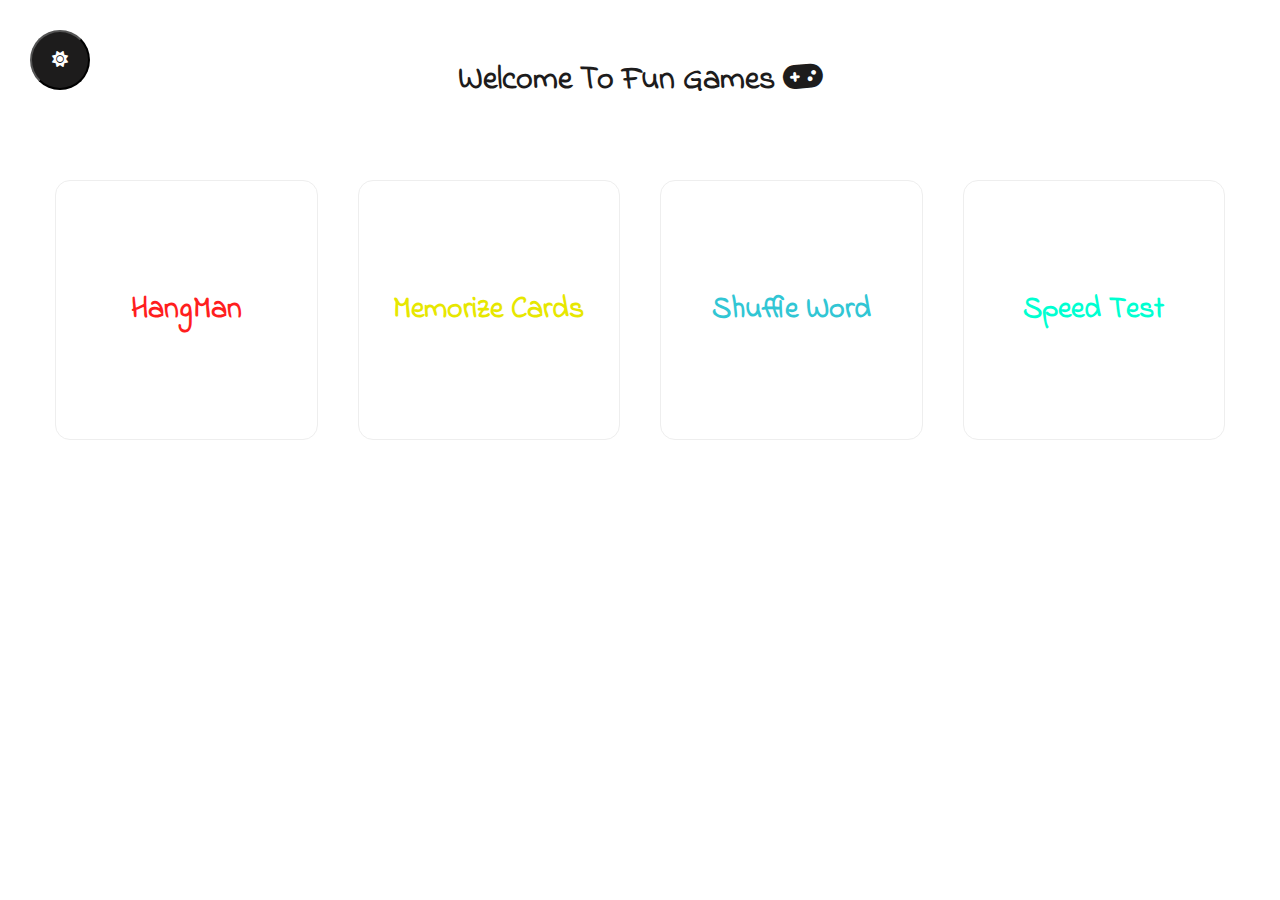
<file: index.html>
<!DOCTYPE html>
<html lang="en">
  <head>
    <meta charset="UTF-8" />
    <meta name="viewport" content="width=device-width, initial-scale=1.0" />
    <link rel="stylesheet" href="css/all.min.css" />
    <link rel="stylesheet" href="css/rester.css" />
    <link rel="stylesheet" href="css/rules.css" />
    <link rel="preconnect" href="https://fonts.googleapis.com" />
    <link rel="preconnect" href="https://fonts.gstatic.com" crossorigin />
    <link
      href="https://fonts.googleapis.com/css2?family=Indie+Flower&display=swap"
      rel="stylesheet"
    />
    <link rel="stylesheet" href="css/home.css" />
    <title>Fun Games</title>
  </head>
  <body>
    <div class="container">
      <h1 class="welcome">Welcome To Fun Games <i class="fa-solid fa-gamepad"></i></h1>
    </div>
    <div class="container">
      <div class="holder">
        <div class="box">
          <a href="games/hangman/index.html" class="game">
            <div class="overlay red"></div>
              <span class="red">HangMan</span>
          </a>
          <span>Top Score: </span>
        </div>
        <div class="box">
          <a href="games/memorizeCards/index.html" class="game">
            <div class="overlay yellow"></div>
              <span class="yellow">memorize cards</span>
          </a>
          <span>Top Score: </span>
        </div>
        <div class="box">
          <a href="games/shuffle/index.html" class="game">
            <div class="overlay blue"></div>
              <span class="blue">shuffle word</span>
          </a>
          <span>Top Score: </span>
        </div>
        <div class="box">
          <a href="games/speedTest/index.html" class="game">
            <div class="overlay mint"></div>
              <span class="mint">speed test</span>
          </a>
          <span>Top Score: </span>
        </div>
      </div>
    </div>
    <script src="main.js"></script>
  </body>
</html>
</file>
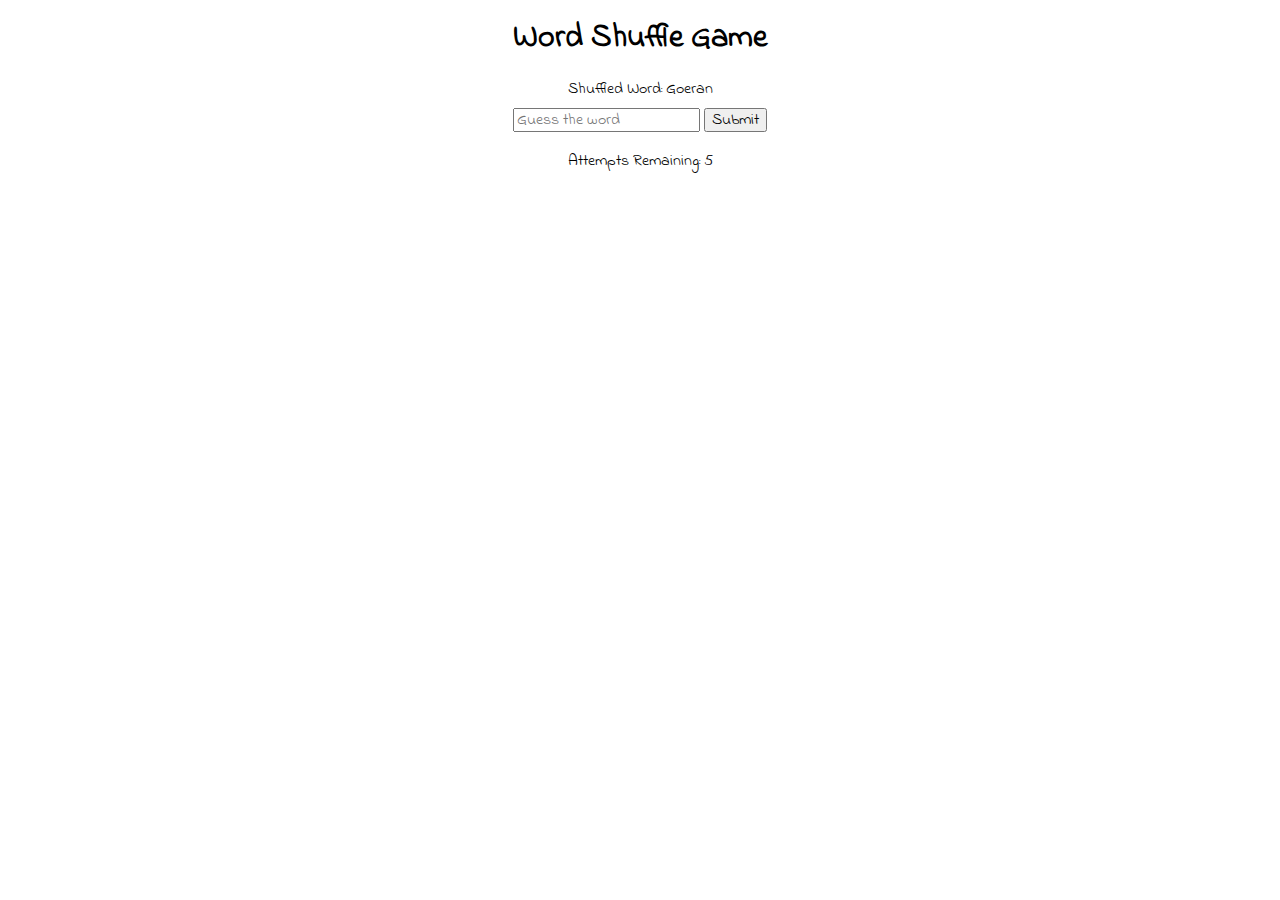
<file: games/shuffle/index.html>
<!DOCTYPE html>
<html lang="en">
  <head>
    <meta charset="UTF-8" />
    <meta name="viewport" content="width=device-width, initial-scale=1.0" />
    <link rel="stylesheet" href="../../css/all.min.css" />
    <link rel="stylesheet" href="../../css/rester.css" />
    <link rel="stylesheet" href="../../css/rules.css" />
    <link rel="preconnect" href="https://fonts.googleapis.com" />
    <link rel="preconnect" href="https://fonts.gstatic.com" crossorigin />
    <link
      href="https://fonts.googleapis.com/css2?family=Indie+Flower&display=swap"
      rel="stylesheet"
    />
    <link rel="stylesheet" href="main.css" />
    <title>Word Shuffle Game</title>
  </head>
  <body>
    <h1>Word Shuffle Game</h1>

    <p id="shuffledWord"></p>

    <input type="text" id="userInput" placeholder="Guess the word" />
    <button onclick="checkAnswer()">Submit</button>

    <p class="message" id="message"></p>
    <p class="message" id="attempts"></p>

    <script src="main.js"></script>
  </body>
</html>
</file>
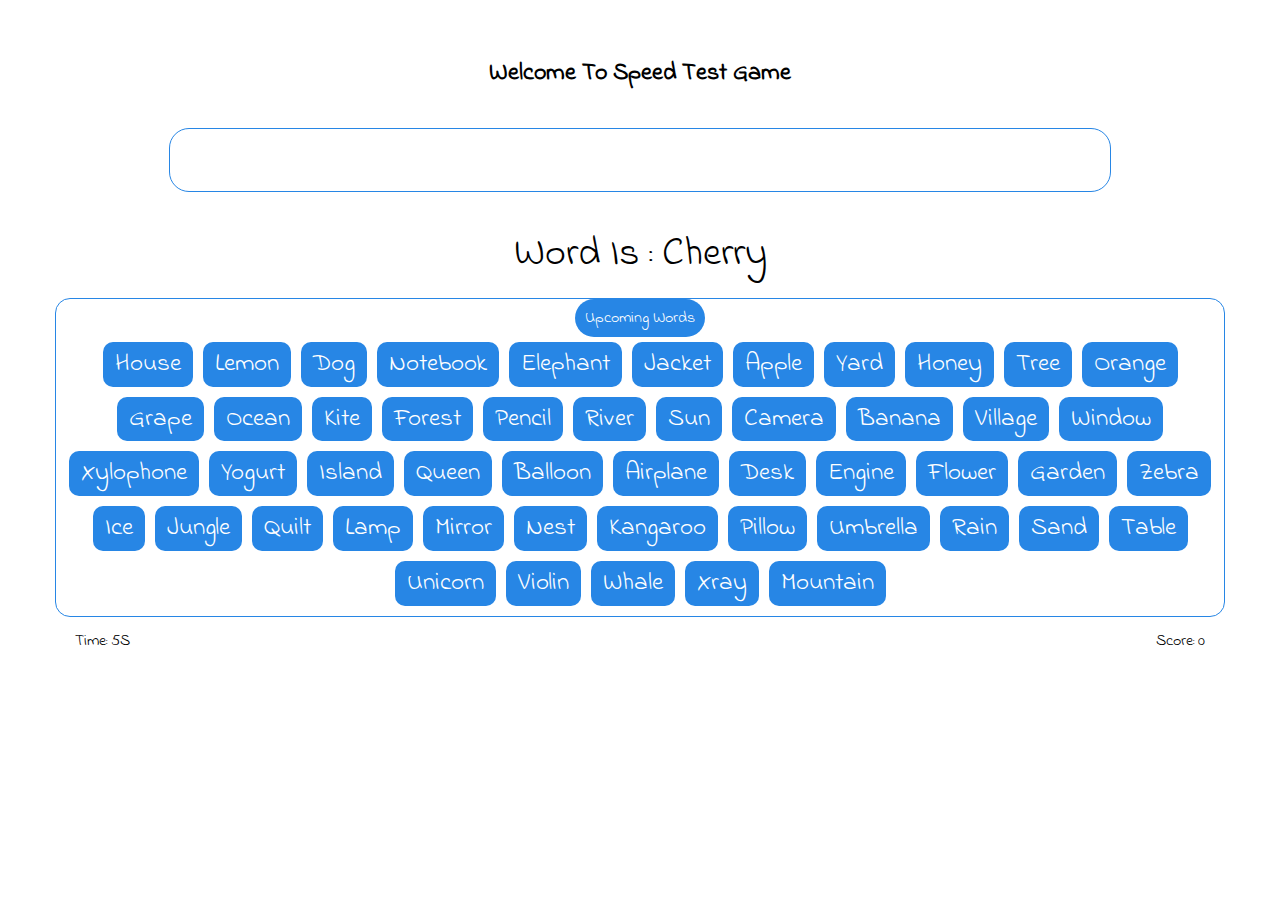
<file: games/speedTest/index.html>
<!DOCTYPE html>
<html lang="en">
  <head>
    <meta charset="UTF-8" />
    <link rel="stylesheet" href="../../css/all.min.css" />
    <link rel="stylesheet" href="../../css/rester.css" />
    <link rel="stylesheet" href="../../css/rules.css" />
    <link rel="preconnect" href="https://fonts.googleapis.com" />
    <link rel="preconnect" href="https://fonts.gstatic.com" crossorigin />
    <link
      href="https://fonts.googleapis.com/css2?family=Indie+Flower&display=swap"
      rel="stylesheet"
    />
    <link rel="stylesheet" href="main.css" />
    <meta name="viewport" content="width=device-width, initial-scale=1.0" />
    <title>speed Test</title>
  </head>
  <body>
    <div class="container">
      <h2 id="welcomeSection">Welcome to speed test game</h2>
    </div>
    <div class="container">
      <input type="text" name="" id="userWords" autofocus />
    </div>
    <div class="container">
      <div class="current-word">
        <p>word is : <span id="currentWord">pro</span></p>
      </div>
    </div>
    <div class="container">
      <div class="upcoming-words">
        <div class="label-hint">
          <span>upcoming words</span>
        </div>
        <div class="words" id="words">
        </div>
      </div>
      </div>
    <div class="container">
      <div class="information">
        <span id="time">time: <span id="timeValue"></span></span>
        <span id="score">score: <span id="scoreValue"></span></span>
      </div>
    </div>
  </body>
  <script src="main.js"></script>
</html>
</file>
<file: css/rester.css>
/* Document
   ========================================================================== */

/**
 * 1. Correct the line height in all browsers.
 * 2. Prevent adjustments of font size after orientation changes in iOS.
 */

 html {
    line-height: 1.15; /* 1 */
    -webkit-text-size-adjust: 100%; /* 2 */
  }
  
  /* Sections
     ========================================================================== */
  
  /**
   * Remove the margin in all browsers.
   */
  
  body {
    margin: 0;
  }
  
  /**
   * Render the `main` element consistently in IE.
   */
  
  main {
    display: block;
  }
  
  /**
   * Correct the font size and margin on `h1` elements within `section` and
   * `article` contexts in Chrome, Firefox, and Safari.
   */
  
  h1 {
    font-size: 2em;
    margin: 0.67em 0;
  }
  
  /* Grouping content
     ========================================================================== */
  
  /**
   * 1. Add the correct box sizing in Firefox.
   * 2. Show the overflow in Edge and IE.
   */
  
  hr {
    box-sizing: content-box; /* 1 */
    height: 0; /* 1 */
    overflow: visible; /* 2 */
  }
  
  /**
   * 1. Correct the inheritance and scaling of font size in all browsers.
   * 2. Correct the odd `em` font sizing in all browsers.
   */
  
  pre {
    font-family: monospace, monospace; /* 1 */
    font-size: 1em; /* 2 */
  }
  
  /* Text-level semantics
     ========================================================================== */
  
  /**
   * Remove the gray background on active links in IE 10.
   */
  
  a {
    background-color: transparent;
  }
  
  /**
   * 1. Remove the bottom border in Chrome 57-
   * 2. Add the correct text decoration in Chrome, Edge, IE, Opera, and Safari.
   */
  
  abbr[title] {
    border-bottom: none; /* 1 */
    text-decoration: underline; /* 2 */
    text-decoration: underline dotted; /* 2 */
  }
  
  /**
   * Add the correct font weight in Chrome, Edge, and Safari.
   */
  
  b,
  strong {
    font-weight: bolder;
  }
  
  /**
   * 1. Correct the inheritance and scaling of font size in all browsers.
   * 2. Correct the odd `em` font sizing in all browsers.
   */
  
  code,
  kbd,
  samp {
    font-family: monospace, monospace; /* 1 */
    font-size: 1em; /* 2 */
  }
  
  /**
   * Add the correct font size in all browsers.
   */
  
  small {
    font-size: 80%;
  }
  
  /**
   * Prevent `sub` and `sup` elements from affecting the line height in
   * all browsers.
   */
  
  sub,
  sup {
    font-size: 75%;
    line-height: 0;
    position: relative;
    vertical-align: baseline;
  }
  
  sub {
    bottom: -0.25em;
  }
  
  sup {
    top: -0.5em;
  }
  
  /* Embedded content
     ========================================================================== */
  
  /**
   * Remove the border on images inside links in IE 10.
   */
  
  img {
    border-style: none;
  }
  
  /* Forms
     ========================================================================== */
  
  /**
   * 1. Change the font styles in all browsers.
   * 2. Remove the margin in Firefox and Safari.
   */
  
  button,
  input,
  optgroup,
  select,
  textarea {
    font-family: inherit; /* 1 */
    font-size: 100%; /* 1 */
    line-height: 1.15; /* 1 */
    margin: 0; /* 2 */
  }
  
  /**
   * Show the overflow in IE.
   * 1. Show the overflow in Edge.
   */
  
  button,
  input { /* 1 */
    overflow: visible;
  }
  
  /**
   * Remove the inheritance of text transform in Edge, Firefox, and IE.
   * 1. Remove the inheritance of text transform in Firefox.
   */
  
  button,
  select { /* 1 */
    text-transform: none;
  }
  
  /**
   * Correct the inability to style clickable types in iOS and Safari.
   */
  
  button,
  [type="button"],
  [type="reset"],
  [type="submit"] {
    -webkit-appearance: button;
  }
  
  /**
   * Remove the inner border and padding in Firefox.
   */
  
  button::-moz-focus-inner,
  [type="button"]::-moz-focus-inner,
  [type="reset"]::-moz-focus-inner,
  [type="submit"]::-moz-focus-inner {
    border-style: none;
    padding: 0;
  }
  
  /**
   * Restore the focus styles unset by the previous rule.
   */
  
  button:-moz-focusring,
  [type="button"]:-moz-focusring,
  [type="reset"]:-moz-focusring,
  [type="submit"]:-moz-focusring {
    outline: 1px dotted ButtonText;
  }
  
  /**
   * Correct the padding in Firefox.
   */
  
  fieldset {
    padding: 0.35em 0.75em 0.625em;
  }
  
  /**
   * 1. Correct the text wrapping in Edge and IE.
   * 2. Correct the color inheritance from `fieldset` elements in IE.
   * 3. Remove the padding so developers are not caught out when they zero out
   *    `fieldset` elements in all browsers.
   */
  
  legend {
    box-sizing: border-box; /* 1 */
    color: inherit; /* 2 */
    display: table; /* 1 */
    max-width: 100%; /* 1 */
    padding: 0; /* 3 */
    white-space: normal; /* 1 */
  }
  
  /**
   * Add the correct vertical alignment in Chrome, Firefox, and Opera.
   */
  
  progress {
    vertical-align: baseline;
  }
  
  /**
   * Remove the default vertical scrollbar in IE 10+.
   */
  
  textarea {
    overflow: auto;
  }
  
  /**
   * 1. Add the correct box sizing in IE 10.
   * 2. Remove the padding in IE 10.
   */
  
  [type="checkbox"],
  [type="radio"] {
    box-sizing: border-box; /* 1 */
    padding: 0; /* 2 */
  }
  
  /**
   * Correct the cursor style of increment and decrement buttons in Chrome.
   */
  
  [type="number"]::-webkit-inner-spin-button,
  [type="number"]::-webkit-outer-spin-button {
    height: auto;
  }
  
  /**
   * 1. Correct the odd appearance in Chrome and Safari.
   * 2. Correct the outline style in Safari.
   */
  
  [type="search"] {
    -webkit-appearance: textfield; /* 1 */
    outline-offset: -2px; /* 2 */
  }
  
  /**
   * Remove the inner padding in Chrome and Safari on macOS.
   */
  
  [type="search"]::-webkit-search-decoration {
    -webkit-appearance: none;
  }
  
  /**
   * 1. Correct the inability to style clickable types in iOS and Safari.
   * 2. Change font properties to `inherit` in Safari.
   */
  
  ::-webkit-file-upload-button {
    -webkit-appearance: button; /* 1 */
    font: inherit; /* 2 */
  }
  
  /* Interactive
     ========================================================================== */
  
  /*
   * Add the correct display in Edge, IE 10+, and Firefox.
   */
  
  details {
    display: block;
  }
  
  /*
   * Add the correct display in all browsers.
   */
  
  summary {
    display: list-item;
  }
  
  /* Misc
     ========================================================================== */
  
  /**
   * Add the correct display in IE 10+.
   */
  
  template {
    display: none;
  }
  
  /**
   * Add the correct display in IE 10.
   */
  
  [hidden] {
    display: none;
  }
</file>
<file: css/rules.css>
html {
  scroll-behavior: smooth;
}
body {
  box-sizing: border-box;
  /*  font style to make a stander style */
  font-family: "Indie Flower", cursive;
  font-weight: 400;
  font-style: normal;
  text-transform: capitalize;
}
ul {
  list-style: none;
  padding: 0;
  margin: 0;
}
p {
  margin: 0;
}
a {
  text-decoration: none;
}
.container {
  padding-left: 15px;
  padding-right: 15px;
  margin: 0 auto;
}
@media (min-width: 768px) {
  .container {
    width: 750px;
  }
}
@media (min-width: 991px) {
  .container {
    width: 970px;
  }
}
@media (min-width: 1200px) {
  .container {
    width: 1170px;
  }
}
</file>
<file: css/home.css>
:root {
  --color-mint: #00ffd1;
  --color-blue: #31c6d4;
  /* --color-yellow: #FFFF00; */
  --color-yellow: #e7e700;
  --color-red: #ff1e1e;
  --main-transition: 0.5s;
}
body {
  height: 100vh;
  position: relative;
}
.welcome {
  margin: 0;
  text-align: center;
  padding-top: 60px;
  margin-bottom: 80px;
}
.welcome i {
  transform: rotate(-5deg);
}
.container .holder {
  display: grid;
  grid-template-columns: repeat(auto-fill, minmax(250px, 1fr));
  gap: 40px;
}
@media (max-width: 768px) {
  .container .holder {
    grid-template-columns: repeat(auto-fill, minmax(150px, 1fr));
  }
}
.container .holder .box {
  position: relative;
}
.container .holder .box .game {
  overflow: hidden;
  background-color: white;
  padding: 4px 8px;
  font-size: 30px;
  font-weight: bold;
  height: 250px;
  border-radius: 15px;
  border: 1px solid #eee;
  display: flex;
  justify-content: center;
  align-items: center;
  transition: var(--main-transition);
  position: relative;
  z-index: 2010;
}
@media (max-width: 768px) {
  .container .holder .box .game {
    font-size: 20px;
  }
}
.container .holder .box .game .overlay {
  position: absolute;
  width: 0;
  height: 0;
  top: 50%;
  left: 50%;
  z-index: 2020;
  transform: translate(-50%, -50%);
  transition: var(--main-transition);
}
.container .holder .box .game span {
  position: relative;
  z-index: 2030;
}
.container .holder .box .game span.red {
  color: var(--color-red);
}
.container .holder .box .game span.yellow {
  color: var(--color-yellow);
}
.container .holder .box .game span.blue {
  color: var(--color-blue);
}
.container .holder .box .game span.mint {
  color: var(--color-mint);
}
.container .holder .box > span {
  margin-left: 15px;
  position: absolute;
  bottom: 5px;
  z-index: 1000;
  transition: var(--main-transition);
}
.container .holder .box .game:hover + span {
  bottom: -30px;
}
.container .holder .box .game:hover span {
  color: white;
}
.container .holder .box .game:hover .overlay {
  width: 100%;
  height: 100%;
}
.container .holder .box .game:hover .overlay.red {
  background-color: var(--color-red);
}
.container .holder .box .game:hover .overlay.yellow {
  background-color: var(--color-yellow);
}
.container .holder .box .game:hover .overlay.blue {
  background-color: var(--color-blue);
}
.container .holder .box .game:hover .overlay.mint {
  background-color: var(--color-mint);
}
</file>
<file: games/shuffle/main.css>
body {
  text-align: center;
}
input {
  margin-top: 10px;
}
.message {
  margin-top: 20px;
}
</file>
<file: games/speedTest/main.css>
body {
  text-align: center;
  height: 100vh;
}
.overlay {
  position: absolute;
  width: 100%;
  height: 100%;
  background-color: rgba(77, 74, 74, 0.637);
  top:0;
  left:0;
}
.game-over {
  font-size: 70px;
  position: absolute;
  top:50%;
  left: 50%;
  transform: translate(-50%, -50%);
  background-color: white;
  padding: 20px;
  border-radius: 20px;
}
button {
  border: none;
  background-color: rgb(39, 134, 229);
  border-radius: 20px;
  color: white;
  font-size: 50px;
  padding: 10px
}
.container h2 {
  margin: 0;
  padding-top: 60px;
  margin-bottom: 40px;
}
.container input[type="text"] {
  width: 80%;
  height: 60px;
  border: solid 1px rgb(39, 134, 229);
  border-radius: 20px;
  margin-bottom: 40px;
  font-size: 30px;
  text-align: center;
}
.container input[type="text"]:focus {
  border: solid 1px rgb(39, 134, 229);
  outline: none;
}
.container .current-word {
  margin-bottom: 20px;
  font-size: 40px;
}
.container .current-word p {
  margin: 0;
}
.container .upcoming-words {
  margin-bottom: 15px;
  border: solid 1px rgb(39, 134, 229);
  border-radius: 15px;
  padding: 10px;
}
.container .upcoming-words .label-hint {
  margin-bottom: 5px;
  margin-top: -10px;
  margin-right: auto;
  margin-left: auto;
  width: fit-content;
  background: rgb(39, 134, 229);
  color: white;
  padding: 10px;
  border-radius: 20px;

}
.container .upcoming-words .words {
  display: flex;
  justify-content: center;
  align-items: center;
  flex-wrap: wrap;
  gap: 10px;
}
.container .upcoming-words .words .word {
  padding: 8px 12px;
  border-radius: 10px;
  color: white;
  font-size: 25px;
  background-color: rgb(39, 134, 229);
}
.container .information {
  display: flex;
  justify-content: space-between;
  align-items: center;
}
.container .information #time {
  margin-left: 20px;
}
.container .information #score {
  margin-right: 20px;
}
</file>
